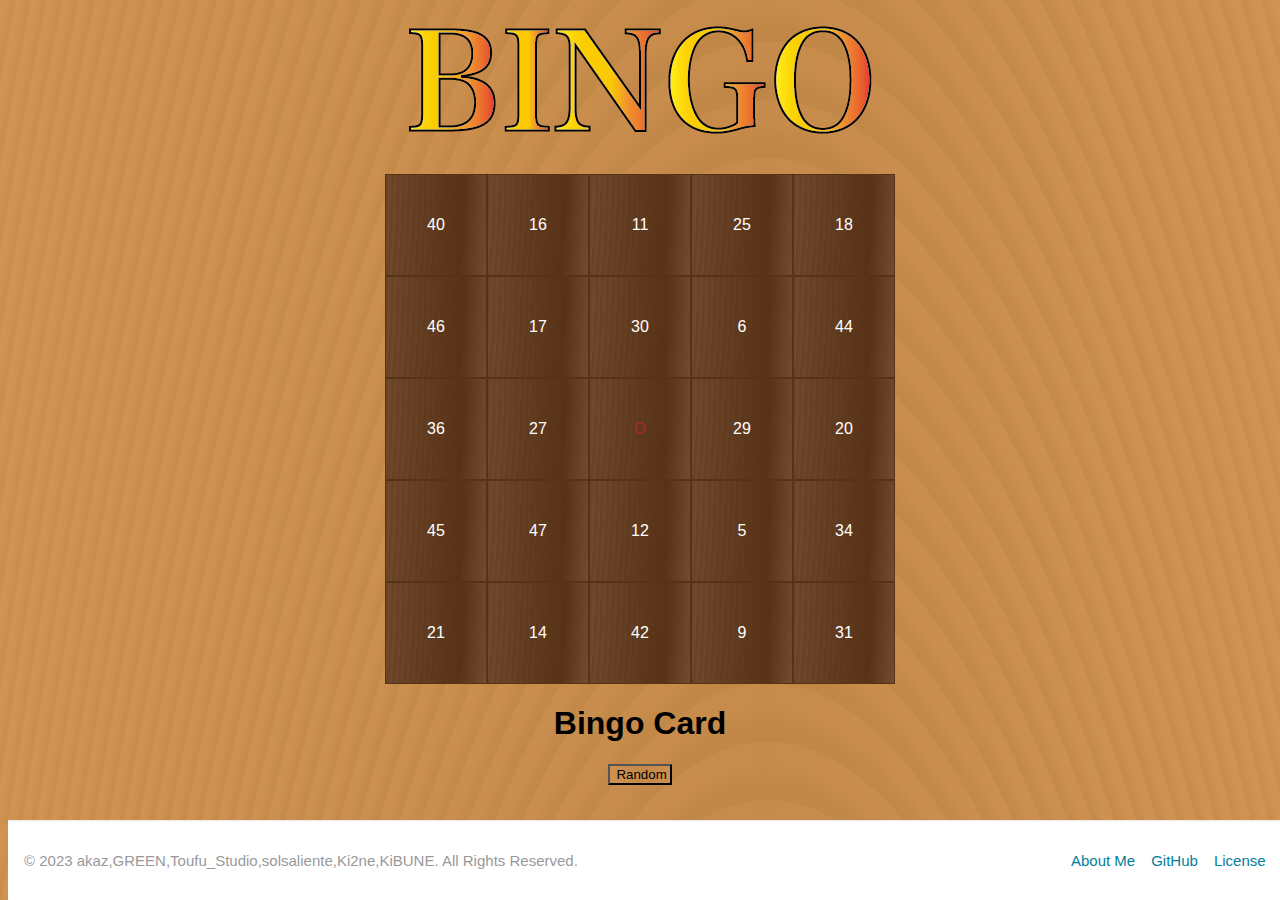
<file: index.html>
<!DOCTYPE html>
<html lang="ja">

<head>
    <meta charset="UTF-8">
    <meta name="viewport" content="width=device-width, initial-scale=1.0">
    <link rel="icon" href="img/favicon.ico">
    <link rel="stylesheet" href="bingo.css">
    <title>BINGO</title>
</head>

<body class="board">
    <div style="text-align: center;">
        <br>
        <img src="./img/bingo.png">
    </div>
    <br>
    <br>
    <div class="parent">
        <a onclick="hole(0)">
            <div class="child" id="bingo1_1"></div>
        </a>
        <a onclick="hole(1)">
            <div class="child" id="bingo1_2"></div>
        </a>
        <a onclick="hole(2)">
            <div class="child" id="bingo1_3"></div>
        </a>
        <a onclick="hole(3)">
            <div class="child" id="bingo1_4"></div>
        </a>
        <a onclick="hole(4)">
            <div class="child" id="bingo1_5"></div>
        </a>
    </div>

    <div class="parent">
        <a onclick="hole(5)">
            <div class="child" id="bingo2_1"></div>
        </a>
        <a onclick="hole(6)">
            <div class="child" id="bingo2_2"></div>
        </a>
        <a onclick="hole(7)">
            <div class="child" id="bingo2_3"></div>
        </a>
        <a onclick="hole(8)">
            <div class="child" id="bingo2_4"></div>
        </a>
        <a onclick="hole(9)">
            <div class="child" id="bingo2_5"></div>
        </a>
    </div>

    <div class="parent">
        <a onclick="hole(10)">
            <div class="child" id="bingo3_1"></div>
        </a>
        <a onclick="hole(11)" class="child" id="bingo3_2">

        </a>
        <a onclick="">
            <div class="child" id="bingo3_3" style="color: brown;"></div>
        </a>
        <a onclick="hole(13)">
            <div class="child" id="bingo3_4"></div>
        </a>
        <a onclick="hole(14)">
            <div class="child" id="bingo3_5"></div>
        </a>
    </div>

    <div class="parent">
        <a onclick="hole(15)">
            <div class="child" id="bingo4_1"></div>
        </a>
        <a onclick="hole(16)">
            <div class="child" id="bingo4_2"></div>
        </a>
        <a onclick="hole(17)">
            <div class="child" id="bingo4_3"></div>
        </a>
        <a onclick="hole(18)">
            <div class="child" id="bingo4_4"></div>
        </a>
        <a onclick="hole(19)">
            <div class="child" id="bingo4_5"></div>
        </a>
    </div>

    <div class="parent">
        <a onclick="hole(20)">
            <div class="child" id="bingo5_1"></div>
        </a>
        <a onclick="hole(21)">
            <div class="child" id="bingo5_2"></div>
        </a>
        <a onclick="hole(22)">
            <div class="child" id="bingo5_3"></div>
        </a>
        <a onclick="hole(23)">
            <div class="child" id="bingo5_4"></div>
        </a>
        <a onclick="hole(24)">
            <div class="child" id="bingo5_5"></div>
        </a>
    </div>
    <h1 class="card">Bingo Card</h1>
    <button class="card board button" onclick="randomButton()" style="width: 5%; height: 10%;">Random</button>
    <h2 id="random_button" class="card"></h2>
    <!--
    <h1 style="margin-left: 150px;">Bingo Card</h1>
    <button onclick="randomButton()" style="margin-left: 200px;">Random</button>
    <h2 id="random_button" style="margin-left: 225px;"></h2>
    -->


    <script src="./bingo.js">
    </script>
    <footer class="footer">
        <p class="copyright">© 2023 akaz,GREEN,Toufu_Studio,solsaliente,Ki2ne,KiBUNE. All Rights Reserved.</p>
        <ul class="md-flex">
            <li><a href="./pages/about/about.html" target="_blank">About Me</a></li>
            <li><a href="https://github.com/akazdayo/Bingo" target="_blank">GitHub</a></li>
            <li><a href="https://github.com/akazdayo/Bingo/blob/main/LICENSE" target="_blank">License</a></li>
        </ul>
    </footer>
</body>

</html>
</file>
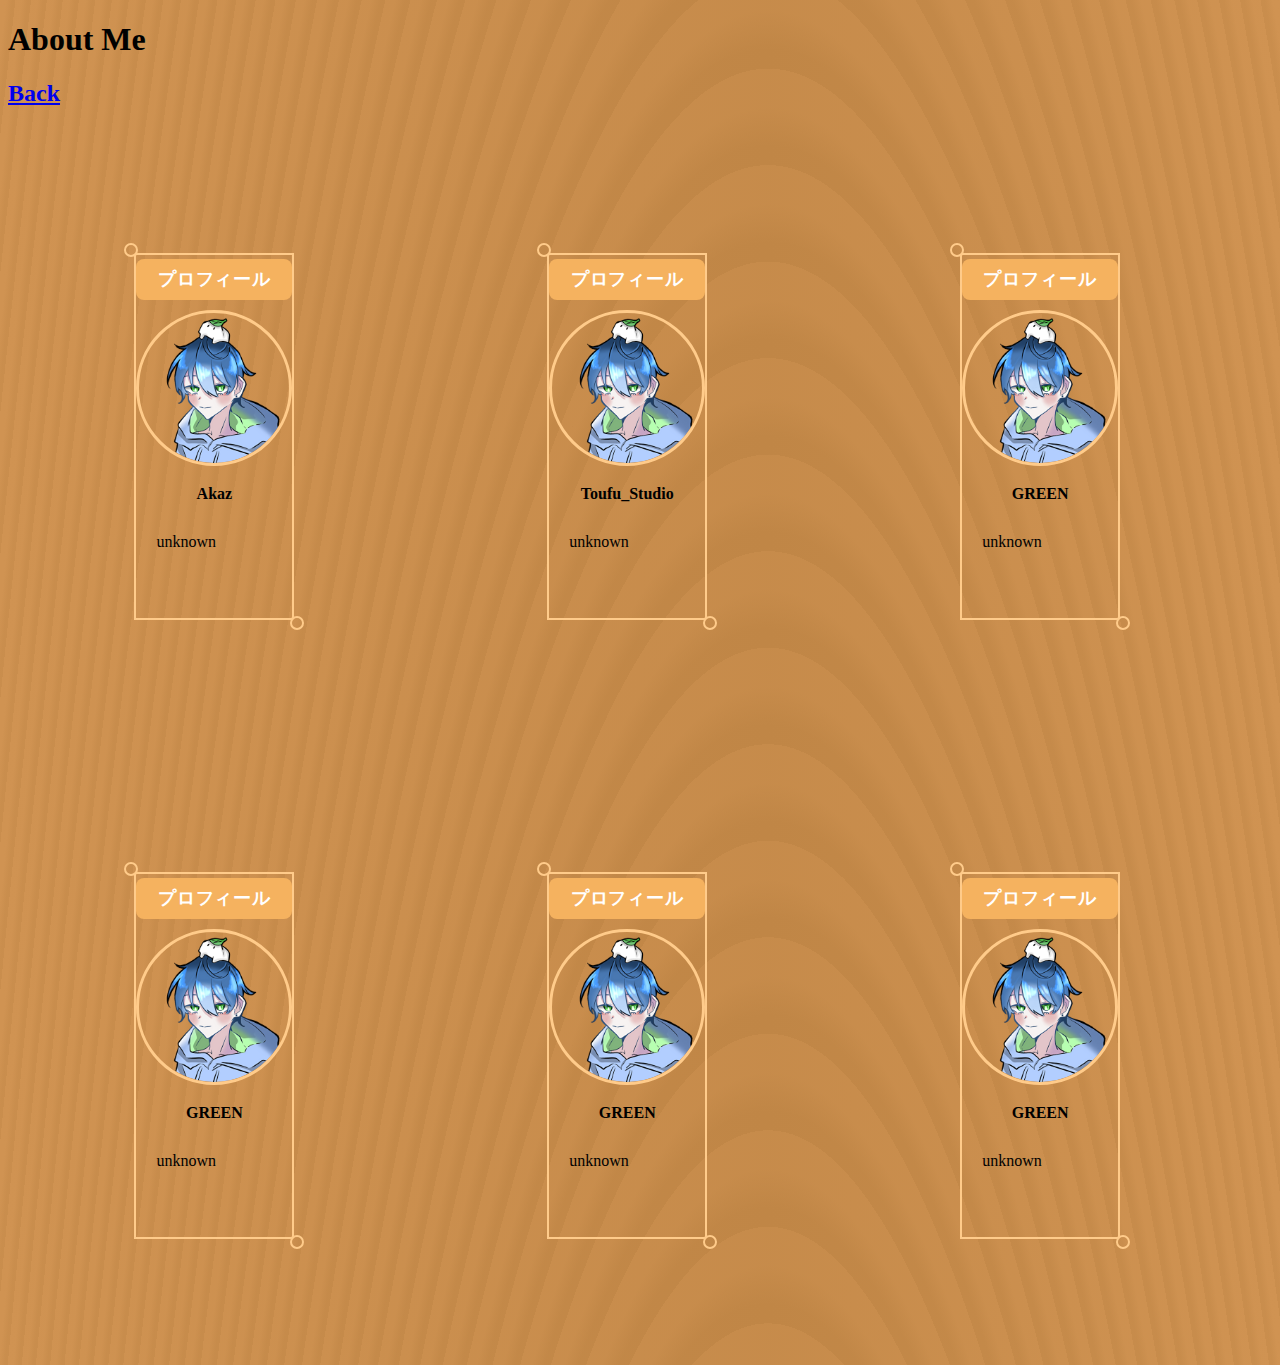
<file: pages/about/about.html>
<!DOCTYPE html>
<html lang="ja">

<head>
    <meta charset="UTF-8">
    <meta name="viewport" content="width=device-width, initial-scale=1.0">
    <link rel="icon" href="../../img/favicon.ico">
    <link rel="stylesheet" href="about.css">
    <title>About Me</title>
</head>

<body class="board">
    <h1>About Me</h1>
    <a href="../../index.html">
        <h2>Back</h2>
    </a>

    <div class="profile_box left">
        <div class="box-title">プロフィール</div>
        <div class="profile_center">
            <img alt="toufu_studio_icon" src="../../img/toufu_studio.png" class="profile_figure">
            <div class="profile_name">Akaz</div>
        </div>
        <p>unknown</p>
        <ul>
        </ul>
    </div>
    <div class="profile_box left">
        <div class="box-title">プロフィール</div>
        <div class="profile_center">
            <img alt="toufu_studio_icon" src="../../img/toufu_studio.png" class="profile_figure">
            <div class="profile_name">Toufu_Studio</div>
        </div>
        <p>unknown</p>
        <ul>
        </ul>
    </div>
    <div class="profile_box left">
        <div class="box-title">プロフィール</div>
        <div class="profile_center">
            <img alt="toufu_studio_icon" src="../../img/toufu_studio.png" class="profile_figure">
            <div class="profile_name">GREEN</div>
        </div>
        <p>unknown</p>
        <ul>
        </ul>
    </div>

    <div class="clear">
        <div class="profile_box left">
            <div class="box-title">プロフィール</div>
            <div class="profile_center">
                <img alt="toufu_studio_icon" src="../../img/toufu_studio.png" class="profile_figure">
                <div class="profile_name">GREEN</div>
            </div>
            <p>unknown</p>
            <ul>
            </ul>
        </div>
        <div class="profile_box left">
            <div class="box-title">プロフィール</div>
            <div class="profile_center">
                <img alt="toufu_studio_icon" src="../../img/toufu_studio.png" class="profile_figure">
                <div class="profile_name">GREEN</div>
            </div>
            <p>unknown</p>
            <ul>
            </ul>
        </div>
        <div class="profile_box left">
            <div class="box-title">プロフィール</div>
            <div class="profile_center">
                <img alt="toufu_studio_icon" src="../../img/toufu_studio.png" class="profile_figure">
                <div class="profile_name">GREEN</div>
            </div>
            <p>unknown</p>
            <ul>
            </ul>
        </div>
    </div>


</body>

</html>
</file>
<file: bingo.css>
.parent {
    display: flex;
    justify-content: center;
}

.child {
    color: #ffffff;
    border: solid 1px #573216;
    text-align: center;
    line-height: 100px;
    width: 100px;
    height: 100px;
    background:
        repeating-radial-gradient(circle at -1000% 0%,
            rgba(116, 77, 48, 0.7),
            #573216 7.5%,
            rgba(116, 77, 48, 0.9) 10%),
        repeating-radial-gradient(circle at -1000% 0%,
            #573216,
            #573216 0.1%,
            #744d30 0.4%,
            #744d30 0.5%);
}

.board {
    background:
        linear-gradient(90deg,
            rgba(208, 147, 82, 0.6),
            rgba(192, 134, 70, 0.6) 60%,
            rgba(208, 147, 82, 0.6)),
        repeating-radial-gradient(ellipse at 60% 500%,
            #c08646,
            #c08646 0.2%,
            #d09352 0.6%,
            #d09352 1%);
}

html {
    font-family: sans-serif;
}

body {
    background: #333;
}

a {
    color: #047e9c;
    text-decoration: none;
}

ul {
    list-style: none;
    padding: 0;
}

.footer {
    width: 97%;
    position: absolute;
    /*←絶対位置*/
    bottom: 0;
    /*下に固定*/

    padding: 1rem;
    font-size: 15px;
    color: #999;
    background: #fff;
    border-top: 1px solid #e5e7eb;

}

.footer a:hover {
    color: #000;
}

@media (min-width: 768px) {
    .footer {
        display: flex;
        justify-content: space-between;
    }

    .md-flex {
        display: flex;
    }

    .md-flex li+li {
        margin-left: 16px;
    }
}

.wrapper {
    height: 100%;
    min-height: 100vh;
    position: relative;
    /*←相対位置*/
    padding-bottom: 120px;
    /*←footerの高さ*/
    box-sizing: border-box;
    /*←全て含めてmin-height:100vhに*/
}


.card {
    display: flex;
    justify-content: center;
    align-items: center;
    flex-direction: column;
}

.button {
    display: block;
    margin: 0 auto;
    width: 10%;
    height: 15%;
}
</file>
<file: pages/about/about.css>
.board {
    background:
        linear-gradient(90deg,
            rgba(208, 147, 82, 0.6),
            rgba(192, 134, 70, 0.6) 60%,
            rgba(208, 147, 82, 0.6)),
        repeating-radial-gradient(ellipse at 60% 500%,
            #c08646,
            #c08646 0.2%,
            #d09352 0.6%,
            #d09352 1%);
}

/*枠デザイン*/
.profile_box {
    margin: 2em 0;
    position: relative;
    padding: 0.25em 0;
    border: solid 2px #ffcb8a;
    border-radius: 3px 0 3px 0;
    box-sizing: border-box;
    max-width: 20em;
}

.profile_box:before,
.profile_box:after {
    content: '';
    position: absolute;
    width: 10px;
    height: 10px;
    border: solid 2px #ffcb8a;
    border-radius: 50%;
}

.profile_box:after {
    top: -12px;
    left: -12px;
}

.profile_box:before {
    bottom: -12px;
    right: -12px;
}

.profile_box .box-title {
    font-size: 18px;
    line-height: 1.8;
    background: #f5b25f;
    /*タイトルの背景色*/
    padding: 4px;
    text-align: center;
    color: #FFF;
    /*文字色*/
    font-weight: bold;
    letter-spacing: 0.05em;
    border-radius: 8px;
}

/*内容*/
.profile_center {
    text-align: center;
    margin: 10px 0.1px 0 0;
}

/*プロフィール画像*/
.profile_figure {
    width: 150px;
    height: 150px;
    border-radius: 50%;
    /*丸くする*/
    border: solid 3px #ffcb8a;
    /*枠線*/
}

/*名前*/
.profile_name {
    padding: 15px 20px;
    font-weight: bold;
    font-size: 16px;
}

/*自己紹介文*/
.profile_box p {
    padding: 15px 20px;
    margin: 0;
}

/*リスト*/
.profile_box ul {
    padding: 0.5em 1em 0.5em 2.3em;
    position: relative;
}

.profile_box ul li {
    line-height: 1.5;
    padding: 0.5em 0;
    list-style-type: none !important;
}

.profile_box ul li:before {
    font-family: "Font Awesome 5 Free";
    content: "f101";
    /*アイコンの種類*/
    font-weight: 900;
    position: absolute;
    left: 1em;
    /*左端からのアイコンまでの距離*/
    color: #ffcb8a;
    /*アイコン色*/
}

.left {
    float: left;
    margin: 10%;
}

.clear {
    clear: both;
}
</file>
